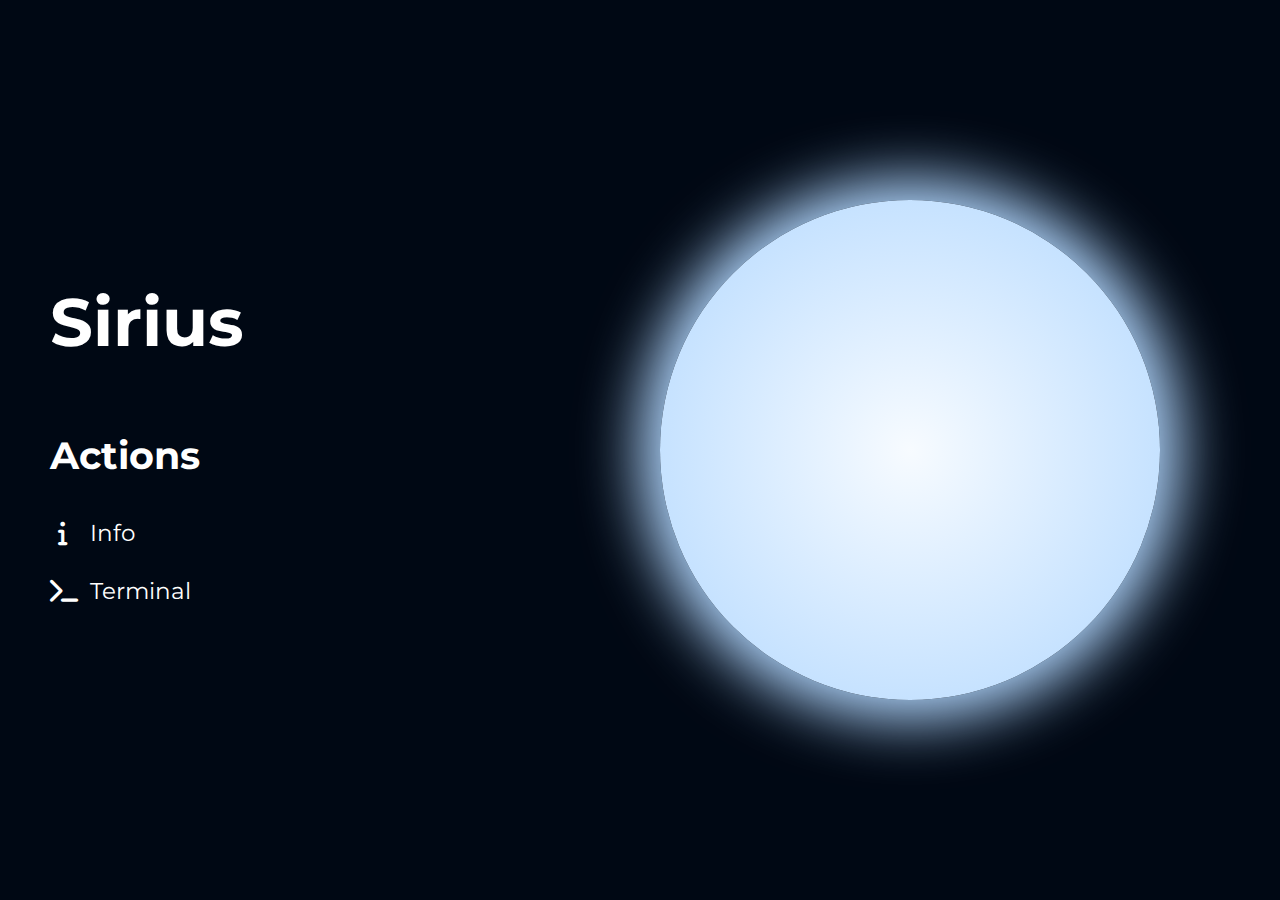
<file: internal/static/web/index.html>
<!DOCTYPE html>
<html lang="en">
<head>
    <meta charset="UTF-8">
    <meta name="viewport" content="width=device-width, initial-scale=1.0">
    <title>Sirius - Dashboard</title>
    <link rel="stylesheet" href="css/sirius.css">
    <link rel="icon" type="image/x-icon" href="favicon.ico">
    <link rel="stylesheet" href="https://cdnjs.cloudflare.com/ajax/libs/font-awesome/6.4.0/css/all.min.css">
</head>
<body>
<main>
    <div class="content">
        <h1>Sirius</h1>
        <div id="links">
            <h2>Actions</h2>
            <ul>
                <li><a href="/info"><i class="fa-solid fa-info"></i>Info</a></li>
                <li><a href="/terminal"><i class="fas fa-terminal"></i>Terminal</a></li>
            </ul>
        </div>
    </div>
    <div class="star-container">
        <div id="star"></div>
    </div>
</main>
</body>
</html>
</file>
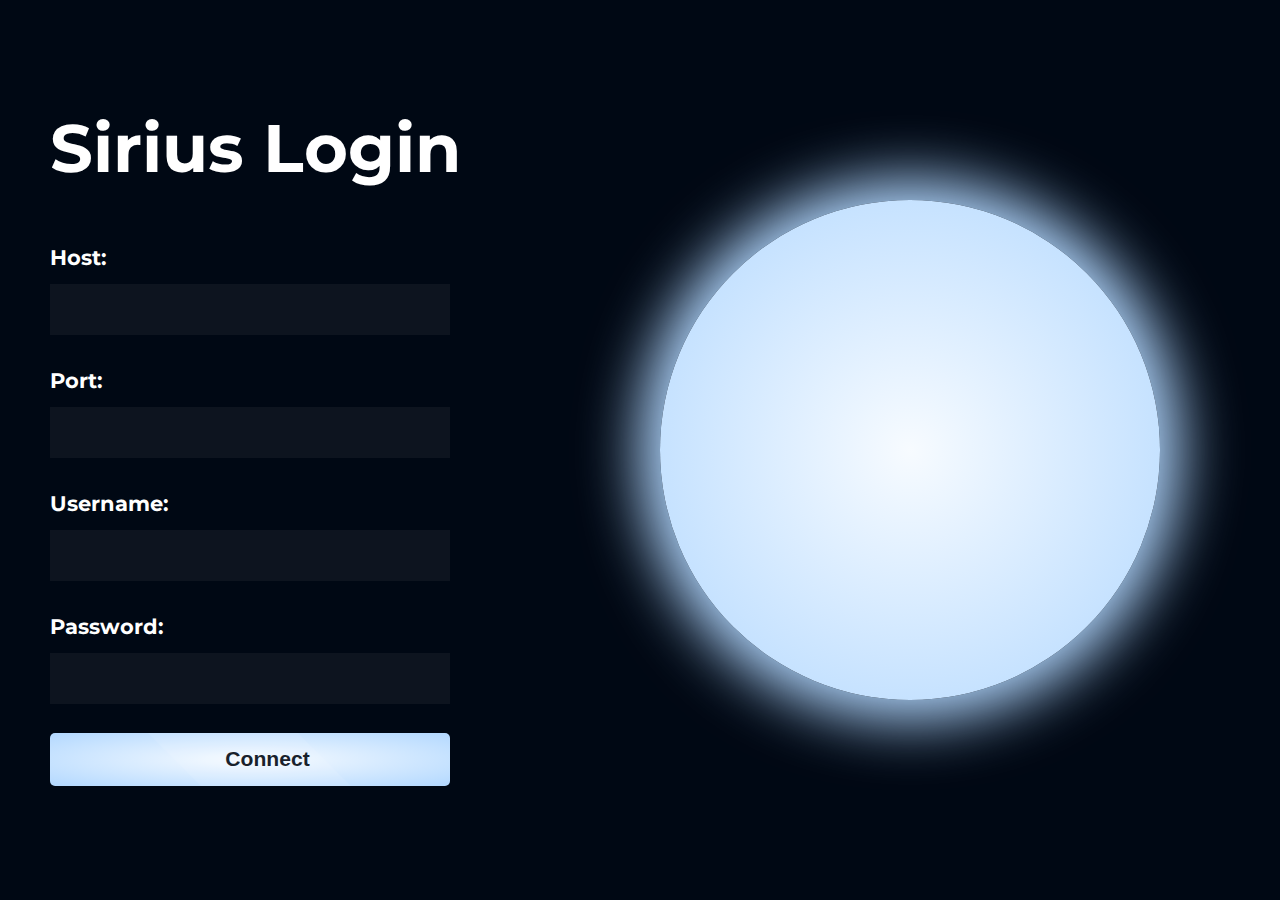
<file: internal/static/web/login.html>
<!DOCTYPE html>
<html lang="en">
<head>
    <meta charset="UTF-8">
    <meta name="viewport" content="width=device-width, initial-scale=1.0">
    <title>Sirius - Login</title>
    <link rel="stylesheet" href="css/sirius.css">
    <link rel="stylesheet" href="css/login.css">
    <link rel="icon" type="image/x-icon" href="favicon.ico">
</head>
<body>
<main>
    <div class="content">
        <h1>Sirius Login</h1>
        <form id="login-form" class="login-form">
            <div class="form-group">
                <label for="host">Host:</label>
                <input type="text" id="host" name="host" required>
            </div>
            <div class="form-group">
                <label for="port">Port:</label>
                <input type="number" id="port" name="port" required>
            </div>
            <div class="form-group">
                <label for="username">Username:</label>
                <input type="text" id="username" name="username" required>
            </div>
            <div class="form-group">
                <label for="password">Password:</label>
                <input type="password" id="password" name="password" required>
            </div>
            <button type="submit">
                <i class="fas fa-satellite-dish"></i> Connect
            </button>
        </form>
        <div id="connection-status"></div>
        <div id="message"></div>
    </div>
    <div class="star-container">
        <div id="star"></div>
    </div>
</main>

<script src="javascript/login.js"></script>
</body>
</html>
</file>
<file: internal/static/web/css/sirius.css>
@import url("https://fonts.googleapis.com/css?family=Montserrat:400,700");
:root {
    --bg: #000814;
    --fg: #ffffff;
    --sirius: radial-gradient(rgb(247, 251, 255), rgb(178, 216, 255));
    --star-size: 500px;
    --star-shadow:0 0 60px 20px rgb(178, 216, 255);
}

* {
    margin: 0;
    padding: 0;
    box-sizing: border-box;
    color: var(--fg);
    background: transparent;
    border: none;
}

html, body {
    font-family: "Montserrat", sans-serif;
    background-color: var(--bg);
    color: var(--fg);
    line-height: 1.6;
    height: 100vh;
    width: 100vw;
    overflow: hidden;
    font-size: 1.2rem;
}

.content {
    z-index: 1;
    max-width: 70%;
    width: 100%;
}

h1, h2, h3 {
    font-family: "Montserrat", sans-serif;
    font-weight: 700;
    text-align: left;
}

h1 {
    font-size: 3.5rem;
    margin-bottom: 20px;
}

#links {
    margin-top: 2.5rem;
}

#links h2 {
    font-size: 2rem;
    margin-bottom: 1.5rem;
}

ul {
    list-style-type: none;
    padding: 0;
}

li {
    margin-bottom: 20px;
}

a {
    text-decoration: none;
    color: var(--fg);
    display: inline-flex;
    align-items: center;
    transition: transform 0.3s ease;
}

a:hover {
    transform: translateX(10px);
}

i {
    margin-right: 15px;
    width: 25px;
    text-align: center;
    font-size: 1.3rem;
}

main {
    display: flex;
    align-items: center;
    justify-content: space-between;
    height: 100%;
    padding: 50px;
    position: relative;
    overflow: visible;
}

.star-container {
    position: absolute;
    right: 70px;
    top: 50%;
    transform: translateY(-50%);
    width: 600px;
    height: 600px;
    display: flex;
    align-items: center;
    justify-content: center;
    overflow: visible;
}

#star {
    position: relative;
    width: var(--star-size);
    height: var(--star-size);
    background: var(--sirius);
    border-radius: 50%;
    box-shadow: var(--star-shadow);
    transition: all 0.3s ease;
    z-index: 2;
}
</file>
<file: internal/static/web/css/login.css>
.login-form {
    margin-top: 2rem;
    width: 100%;
    max-width: 400px;
}

.form-group {
    margin-bottom: 1.5rem;
    position: relative;
}

label {
    display: block;
    margin-bottom: 0.5rem;
    font-weight: bold;
    font-size: 1.1rem;
    color: var(--sirius);
}

input[type="text"],
input[type="password"],
input[type="number"] {
    width: 100%;
    padding: 0.75rem;
    border: none;
    border-bottom: 2px solid var(--sirius);
    background: rgba(255, 255, 255, 0.05);
    color: var(--fg);
    font-size: 1rem;
    transition: all 0.3s ease;
}

input[type="text"]:focus,
input[type="password"]:focus,
input[type="number"]:focus {
    outline: none;
    background: rgba(255, 255, 255, 0.1);
    box-shadow: 0 0 10px rgba(178, 216, 255, 0.5);
}

button {
    width: 100%;
    padding: 0.75rem;
    background: var(--sirius);
    color: var(--bg);
    border: none;
    border-radius: 5px;
    font-size: 1.1rem;
    font-weight: bold;
    cursor: pointer;
    transition: all 0.3s ease;
    display: flex;
    align-items: center;
    justify-content: center;
}

button:hover {
    transform: translateY(-3px);
    box-shadow: 0 4px 15px rgba(178, 216, 255, 0.5);
}

button i {
    margin-right: 10px;
}

#connection-status,
#message {
    margin-top: 1rem;
    font-weight: bold;
    color: var(--sirius);
}

@keyframes glow {
    0% {
        box-shadow: 0 0 5px var(--sirius);
    }
    50% {
        box-shadow: 0 0 20px var(--sirius), 0 0 30px var(--sirius);
    }
    100% {
        box-shadow: 0 0 5px var(--sirius);
    }
}

input:focus {
    animation: glow 1.5s infinite;
}

button {
    position: relative;
    overflow: hidden;
}

button::after {
    content: '';
    position: absolute;
    top: -50%;
    left: -50%;
    width: 200%;
    height: 200%;
    background: rgba(255, 255, 255, 0.1);
    transform: rotate(45deg);
    transition: all 0.3s ease;
}

button:hover::after {
    left: 100%;
}
</file>
